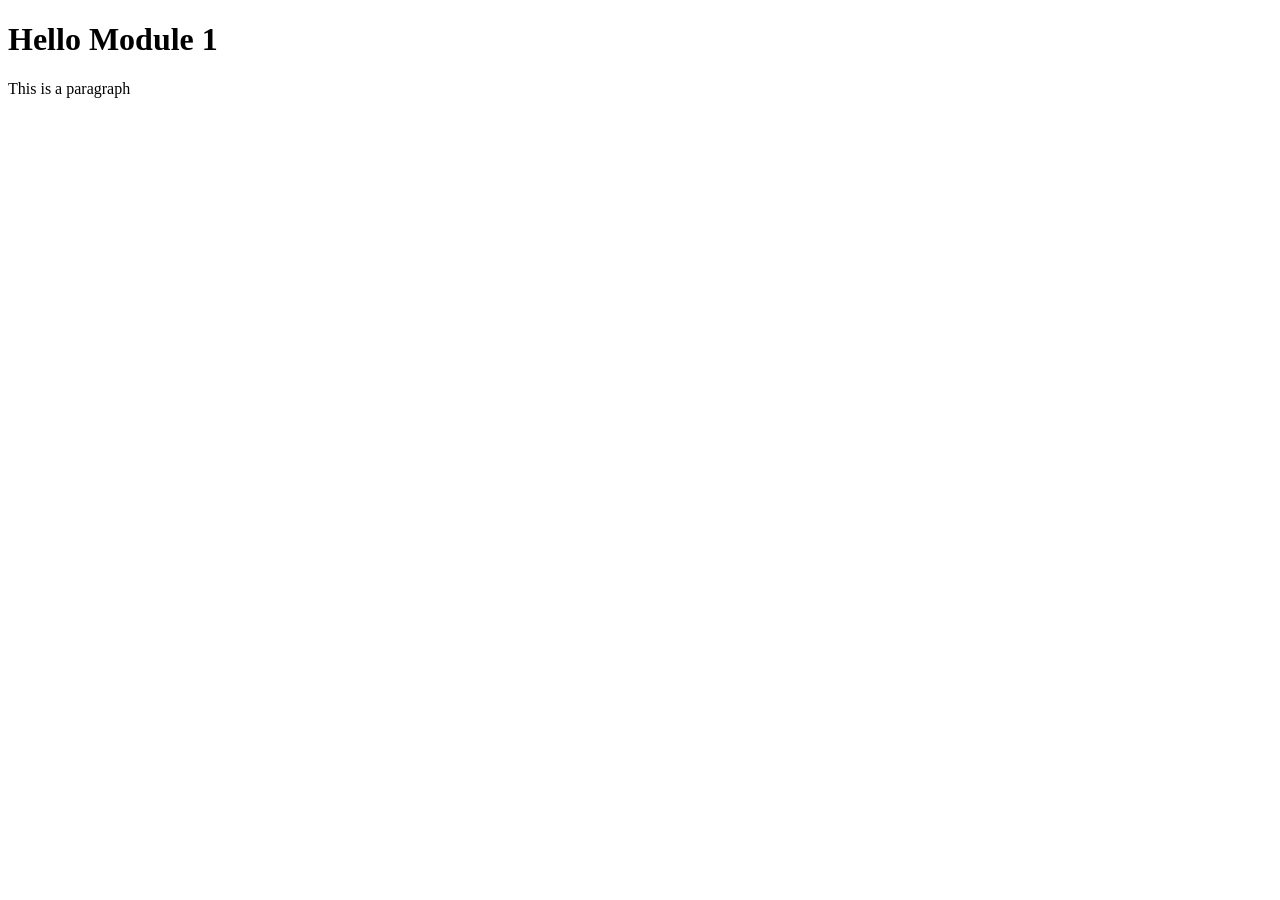
<file: index.html>
<!DOCTYPE html>
<html lang="en">
<head>
    <meta charset="UTF-8">
    <meta name="viewport" content="width=device-width, initial-scale=1.0">
    <title>Module 1</title>
</head>
<body>
<h1>Hello Module 1</h1>
<p>This is a paragraph </p>
<div>
    <h1></h1>
    <h1></h1>
</div>


    <script src="./app.js"> </script>
</body>
</html>
</file>
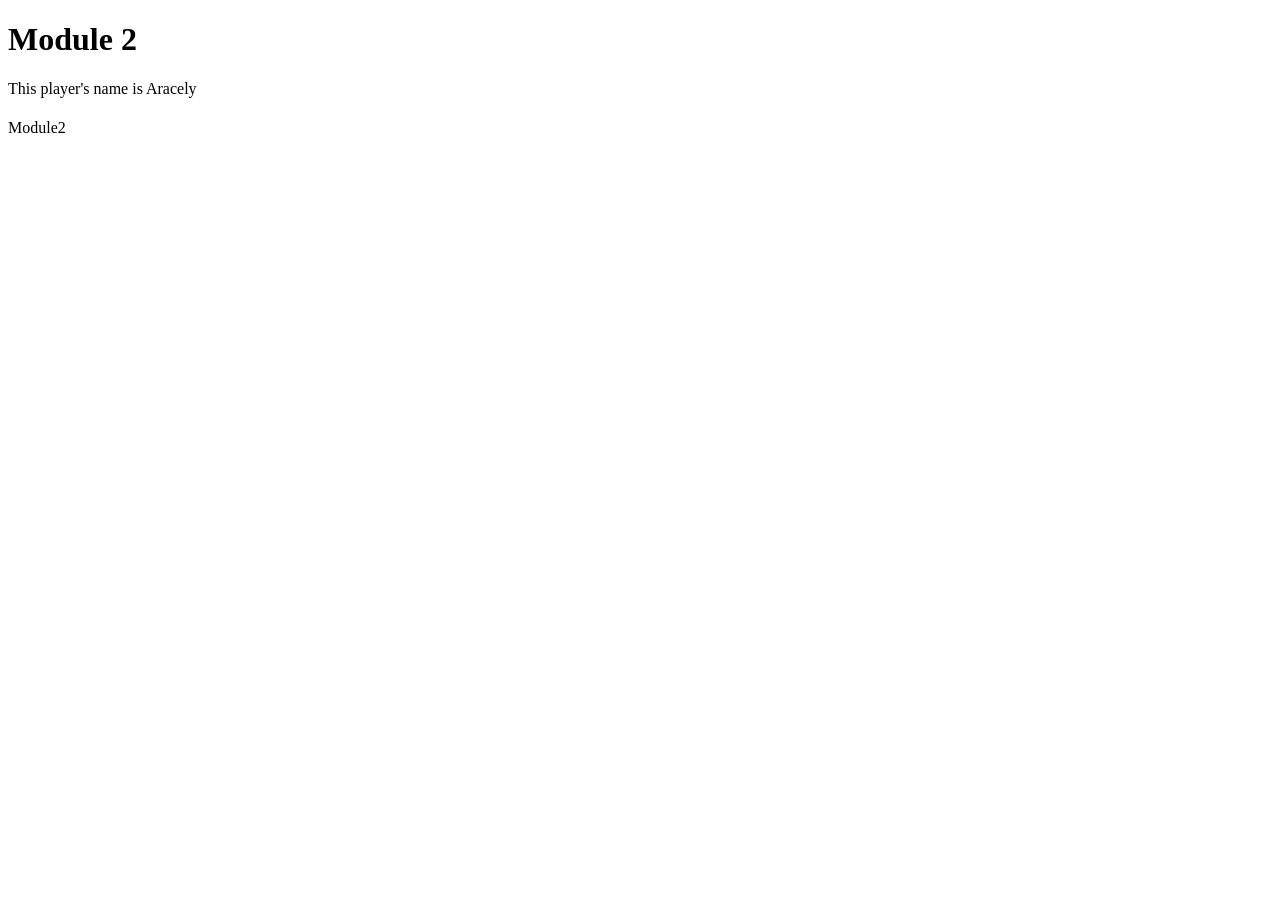
<file: module2/index.html>
<!DOCTYPE html>
<html lang="en">
<head>
    <meta charset="UTF-8">
    <meta name="viewport" content="width=device-width, initial-scale=1.0">
    <title>Module 2</title>
</head>
<body>
<h1>Module 2</h1>
<p id="demo"></p>
<div>
    <h1></h1>
    <h1></h1>
</div>


<script src="./app.js"> 
    
</script>
</body>
</html>
</file>
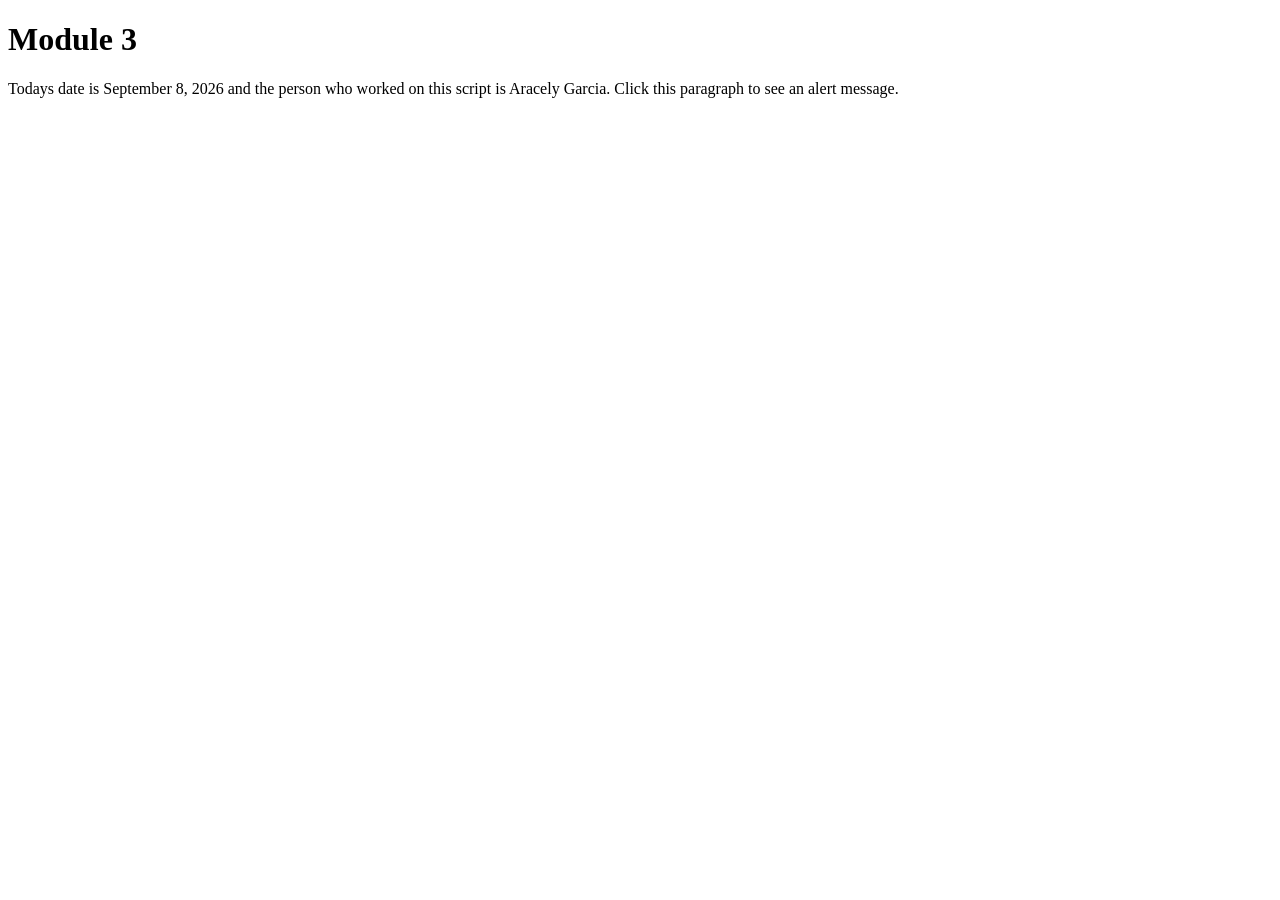
<file: module3/index.html>
<!DOCTYPE html>
<html lang="en">
<head>
    <meta charset="UTF-8">
    <meta name="viewport" content="width=device-width, initial-scale=1.0">
    <title>Module 3</title>
</head>
<body>
<h1>Module 3</h1>
<p id="demo"></p>
<div>
    <h1></h1>
    <h1></h1>
</div>


<script src="./app.js"> 
    
</script>
</body>
</html>
</file>
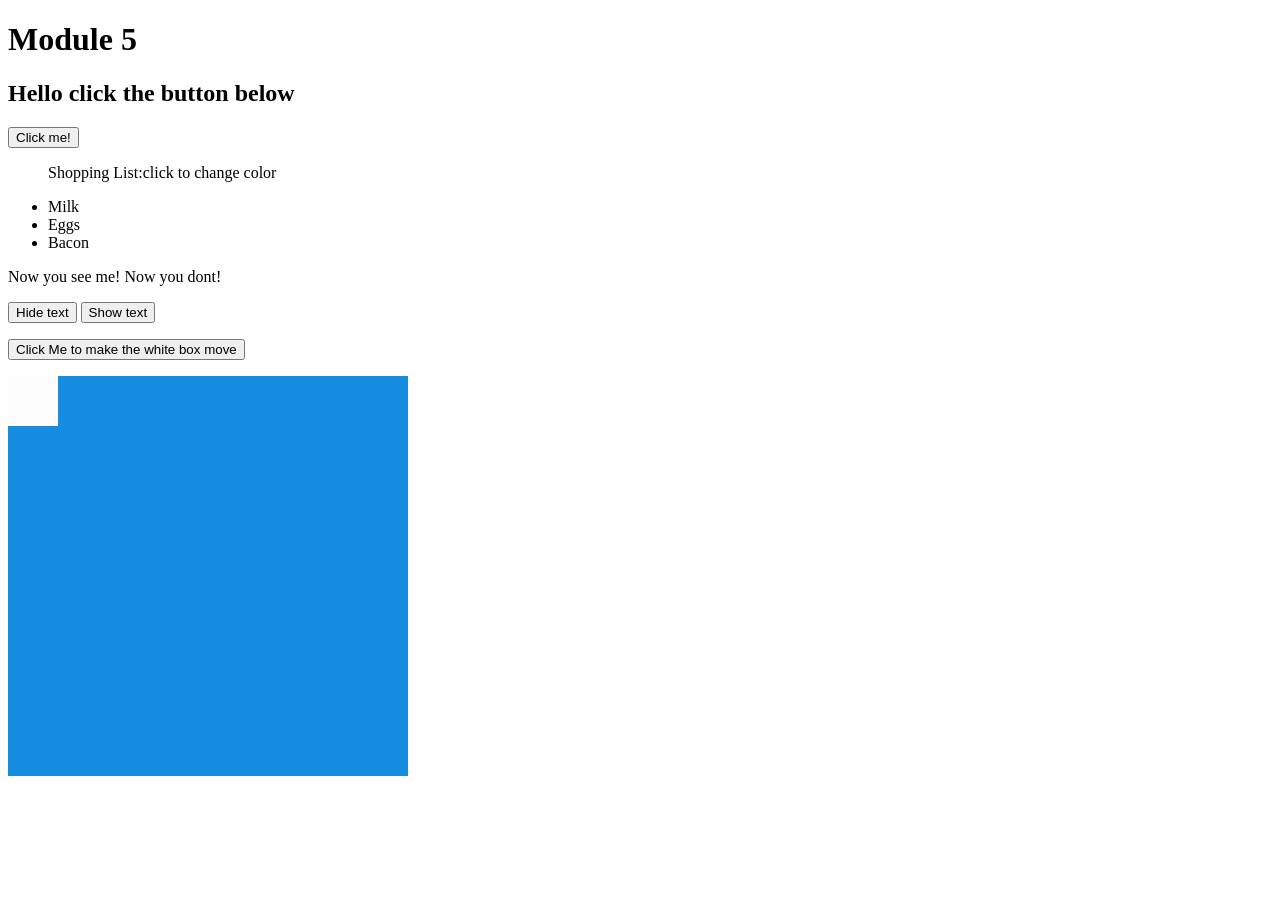
<file: module5/index.html>
<!DOCTYPE html>
<html lang="en">
<head>
    <meta charset="UTF-8">
    <meta name="viewport" content="width=device-width, initial-scale=1.0">
    <link rel="stylesheet" href="./style.css">
    <title>Module 5</title>
</head>
<body>
<h1>Module 5</h1>
<p id="demo"></p>
<div>
    <h2 class="title">Hello click the button below</h2>
    <button class="changeColor">Click me!</button>
</div>

<ul class="name-list">
    <p>Shopping List:click to change color</p>
    <li>Milk</li>
    <li>Eggs</li>
    <li>Bacon</li>
</ul>

<p id="p1">
Now you see me!
Now you dont!
</p>
<input type="button" value="Hide text" onclick="document.getElementById('p1').style.visibility='hidden'">
<input type="button" value="Show text" onclick="document.getElementById('p1').style.visibility='visible'">



<p><button onclick="myMove()">Click Me to make the white box move </button></p> 

<div id ="container">
  <div id ="animate"></div>
</div>
</body>

<script src="./app.js"></script>

</html>
</file>
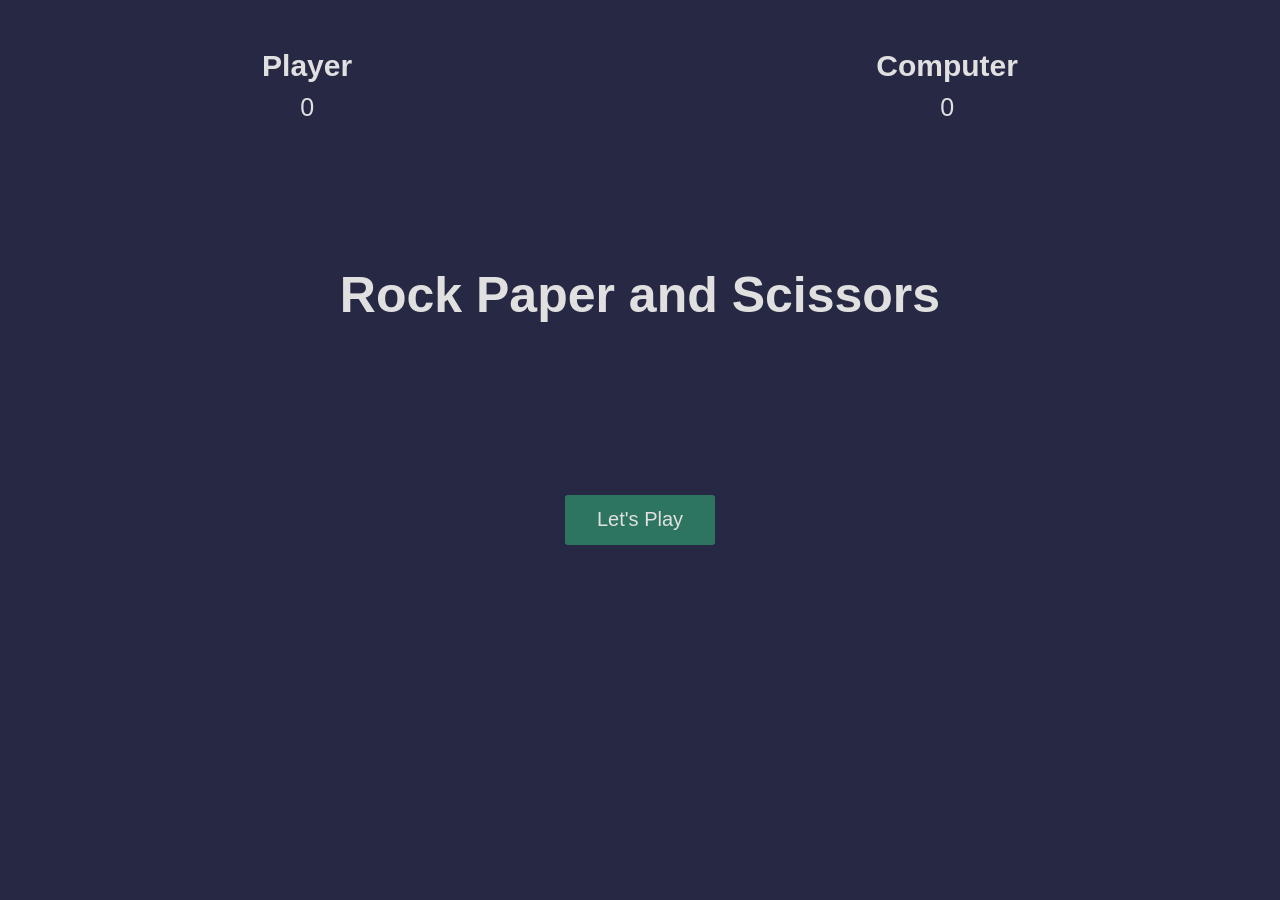
<file: module7/index.html>
<!DOCTYPE html>
<html lang="en">
  <head>
    <meta charset="UTF-8" />
    <meta name="viewport" content="width=device-width, initial-scale=1.0" />
    <meta http-equiv="X-UA-Compatible" content="ie=edge" />
    <link rel="stylesheet" href="./style.css" />
    <title>Rock paper and scissors</title>
  </head>
  <body>
    <section class="game">
      <div class="score">
        <div class="player-score">
          <h2>Player</h2>
          <p>0</p>
        </div>
        <div class="computer-score">
          <h2>Computer</h2>
          <p>0</p>
        </div>
      </div>

      <div class="intro">
        <h1>Rock Paper and Scissors</h1>
        <button>Let's Play</button>
      </div>

      <div class="match fadeOut">
        <h2 class="winner">Choose an option</h2>
        <div class="hands">
          <img class="player-hand" src="./assets/rock.png" alt="" />
          <img class="computer-hand" src="./assets/rock.png" alt="" />
        </div>
        <div class="options">
          <button class="rock">rock</button>
          <button class="paper">paper</button>
          <button class="scissors">scissors</button>
        </div>
      </div>
    </section>

    <script src="app.js"></script>
  </body>
</html>
</file>
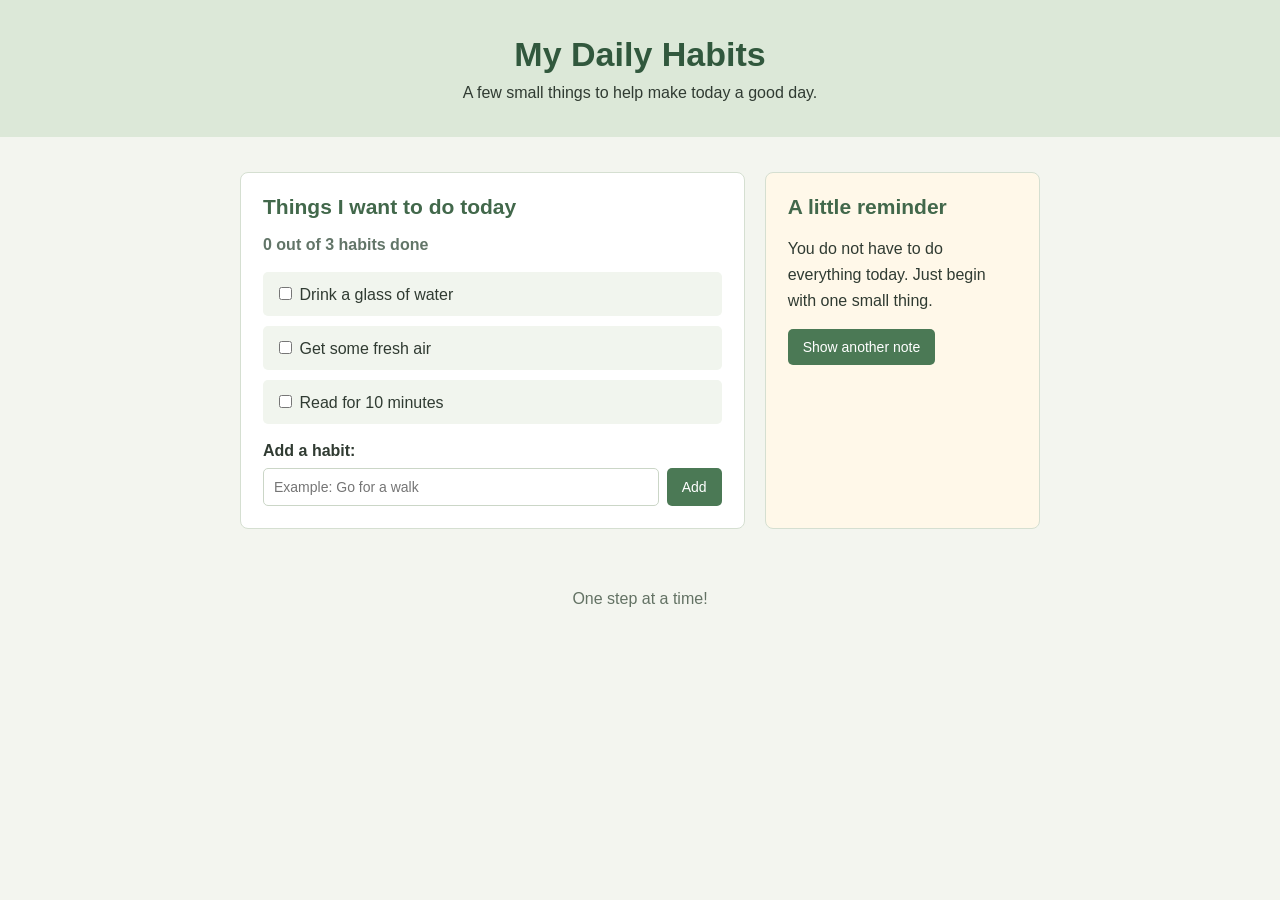
<file: module9final/index.html>
<!DOCTYPE html>
<html lang="en">
<head>
  <meta charset="UTF-8">
  <meta name="viewport" content="width=device-width, initial-scale=1.0">
  <title>My Daily Habits</title>
  <link rel="stylesheet" href="style.css">
  <script src="app.js" defer></script>
</head>
<body>
  <header>
    <h1>My Daily Habits</h1>
    <p>A few small things to help make today a good day.</p>
  </header>

  <main>
    <section class="habit-box">
      <h2>Things I want to do today</h2>
      <p id="progress">0 out of 0 habits done</p>

      <ul id="habit-list"></ul>

      <form id="habit-form">
        <label for="habit-input">Add a habit:</label>
        <div class="form-row">
          <input id="habit-input" type="text" placeholder="Example: Go for a walk" maxlength="50" required>
          <button type="submit">Add</button>
        </div>
      </form>
    </section>

    <section class="note-box">
      <h2>A little reminder</h2>
      <p id="daily-note">Loading a note...</p>
      <button id="new-note" type="button" disabled>Show another note</button>
    </section>
  </main>

  <footer>
    <p>One step at a time!</p>
  </footer>
</body>
</html>
</file>
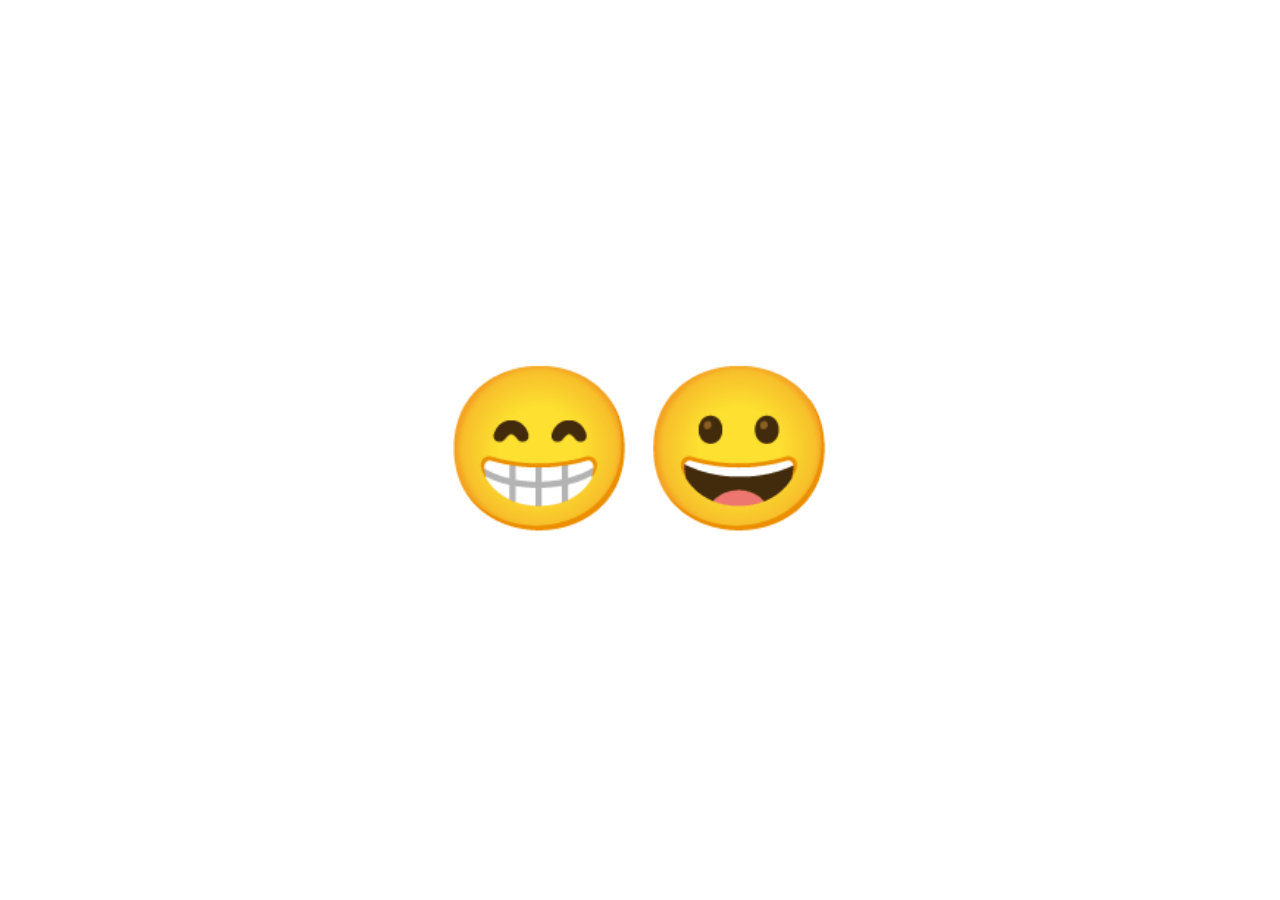
<file: module8/project1/index.html>
<!DOCTYPE html>
<html lang="en">
<head>
  <meta charset="UTF-8">
  <meta name="viewport" content="width=device-width, initial-scale=1.0">
  <link rel="stylesheet" href="style.css">
  <title>Module 8</title>
</head>
<body>
  <div class="emoji closed active" id="closed-face">😁</div>
  <div class="emoji open active" id="open-face">😀</div>
  <script src="app.js"></script>
</body>
</html>
</file>
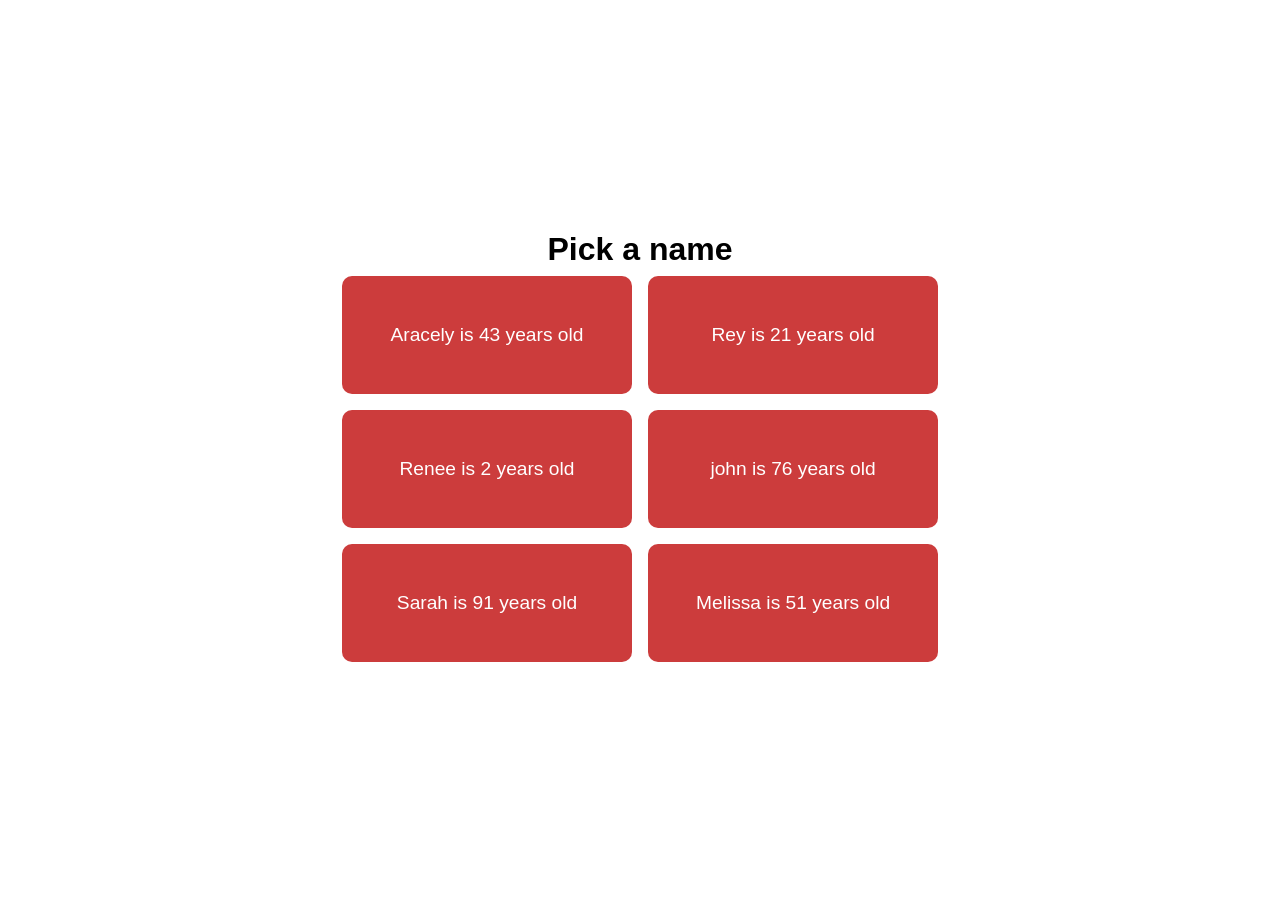
<file: module8/project2/index.html>
<!DOCTYPE html>
<html lang="en">
<head>
    <meta charset="UTF-8">
    <meta name="viewport" content="width=device-width, initial-scale=1.0">
    <title>Document</title>
    <link rel="stylesheet" href="styles.css">
</head>
<body>
    <h1>Pick a name</h1>
    <div id="info"> </div>
    <script src="app.js"></script>
</body>
</html>
</file>
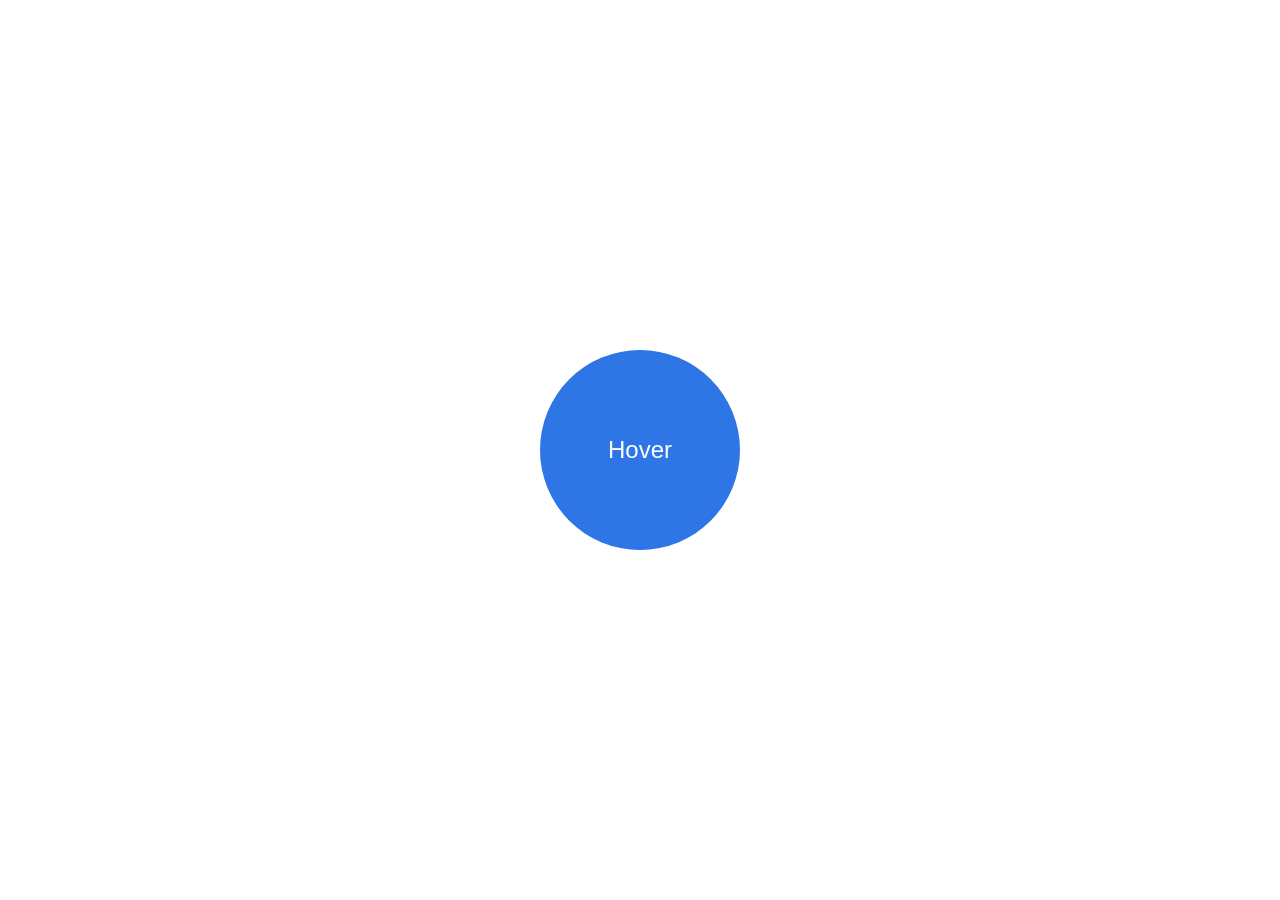
<file: module8/project3/index.html>
<!DOCTYPE html>
<html lang="en">
<head>
    <meta charset="UTF-8">
    <meta name="viewport" content="width=device-width, initial-scale=1.0">
    <title>Document</title>
    <link rel="stylesheet" href="styles.css">
</head>
<body>
    <div id="circle">Hover</div>
    <script src="app.js"></script>
</body>
</html>
</file>
<file: module5/style.css>
.change { 
    color: rgb(46, 154, 222);
    background-color: rgb(80, 25, 25);
    font-size: 40px;
    border: 1px solid white;
}

#container {
  width: 400px;
  height: 400px;
  position: relative;
  background: rgb(22, 140, 225);
}
#animate {
  width: 50px;
  height: 50px;
  position: absolute;
  background-color: rgb(253, 253, 253);
}

.h1 {
    color: blue;
    font-size: 20px;
}
</file>
<file: module7/style.css>
* {
  margin: 0;
  padding: 0;
  box-sizing: border-box;
}

section {
  height: 100vh;
  background-color: rgb(39, 41, 68);
  font-family: sans-serif;
}

.score {
  color: rgb(224, 224, 224);
  height: 20vh;
  display: flex;
  justify-content: space-around;
  align-items: center;
}
.score h2 {
  font-size: 30px;
}
.score p {
  text-align: center;
  padding: 10px;
  font-size: 25px;
}

.intro {
  color: rgb(224, 224, 224);
  height: 50vh;
  display: flex;
  flex-direction: column;
  align-items: center;
  justify-content: space-around;
  transition: opacity 0.5s ease;
}

.intro h1 {
  font-size: 50px;
}
.intro button,
.match button {
  width: 150px;
  height: 50px;
  background: none;
  border: none;
  color: rgb(224, 224, 224);
  font-size: 20px;
  background: rgb(45, 117, 96);
  border-radius: 3px;
  cursor: pointer;
}

.match {
  position: absolute;
  top: 50%;
  left: 50%;
  transform: translate(-50%, -50%);
  transition: opacity 0.5s ease 0.5s;
}
.winner {
  color: rgb(224, 224, 224);
  text-align: center;
  font-size: 50px;
}

.hands,
.options {
  display: flex;
  justify-content: space-around;
  align-items: center;
}

.player-hand {
  transform: rotateY(180deg);
}

div.fadeOut {
  opacity: 0;
  pointer-events: none;
}

div.fadeIn {
  opacity: 1;
  pointer-events: all;
}

@keyframes shakePlayer {
  0% {
    transform: rotateY(180deg) translateY(0px);
  }
  15% {
    transform: rotateY(180deg) translateY(-50px);
  }
  25% {
    transform: rotateY(180deg) translateY(0px);
  }
  35% {
    transform: rotateY(180deg) translateY(-50px);
  }
  50% {
    transform: rotateY(180deg) translateY(0px);
  }
  65% {
    transform: rotateY(180deg) translateY(-50px);
  }
  75% {
    transform: rotateY(180deg) translateY(0px);
  }
  85% {
    transform: rotateY(180deg) translateY(-50px);
  }
  100% {
    transform: rotateY(180deg) translateY(0px);
  }
}

@keyframes shakeComputer {
  0% {
    transform: translateY(0px);
  }
  15% {
    transform: translateY(-50px);
  }
  25% {
    transform: translateY(0px);
  }
  35% {
    transform: translateY(-50px);
  }
  50% {
    transform: translateY(0px);
  }
  65% {
    transform: translateY(-50px);
  }
  75% {
    transform: translateY(0px);
  }
  85% {
    transform: translateY(-50px);
  }
  100% {
    transform: translateY(0px);
  }
}
</file>
<file: module9final/style.css>
* {
  box-sizing: border-box;
}

body {
  margin: 0;
  background-color: #f3f5ef;
  color: #303b32;
  font-family: Arial, sans-serif;
}

header {
  padding: 35px 20px;
  background-color: #dce8d8;
  text-align: center;
}

header h1 {
  margin: 0 0 10px;
  color: #31583d;
  font-size: 34px;
}

header p {
  margin: 0;
}

main {
  display: flex;
  width: 90%;
  max-width: 800px;
  margin: 35px auto;
  gap: 20px;
}

.habit-box,
.note-box {
  padding: 22px;
  border: 1px solid #d5dfd1;
  border-radius: 8px;
  background-color: white;
}

.habit-box {
  flex: 2;
}

.note-box {
  flex: 1;
  background-color: #fff8e9;
}

h2 {
  margin-top: 0;
  color: #42684b;
  font-size: 21px;
}

#progress {
  color: #627568;
  font-weight: bold;
}

#habit-list {
  min-height: 120px;
  margin: 18px 0;
  padding: 0;
  list-style: none;
}

#habit-list li {
  margin: 10px 0;
  padding: 12px;
  border-radius: 5px;
  background-color: #f1f5ee;
}

#habit-list input {
  accent-color: #4b7955;
}

form label {
  display: block;
  margin-bottom: 8px;
  font-weight: bold;
}

.form-row {
  display: flex;
  gap: 8px;
}

input[type="text"] {
  width: 100%;
  min-width: 0;
  padding: 10px;
  border: 1px solid #cbd6c7;
  border-radius: 5px;
  font-size: 14px;
}

button {
  padding: 10px 15px;
  border: 0;
  border-radius: 5px;
  background-color: #4b7955;
  color: white;
  cursor: pointer;
  font-size: 14px;
}

button:hover {
  background-color: #365e40;
}

button:disabled {
  background-color: #a7b3a5;
  cursor: not-allowed;
}

.note-box p {
  min-height: 75px;
  line-height: 1.6;
}

footer {
  padding: 10px 20px 25px;
  color: #637264;
  text-align: center;
}

@media (max-width: 600px) {
  main {
    flex-direction: column;
  }
}
</file>
<file: module8/project1/style.css>
*{
    box-sizing: border-box;
    margin: 0;
    padding: 0;
}

body {
    display: flex;
    justify-content: center;
    align-items: center;
    height: 100vh;
}

.emoji {
    font-size: 10rem;
    cursor: pointer;
    user-select: none;
}

.closed {
   display: none;
}

.open {
   display: none;
}
.active{
    display: block;
}
</file>
<file: module8/project2/styles.css>
* {
    box-sizing: border-box;
    margin: 0;
    padding: 0;
    font-family: 'Trebuchet MS', 'lucida Sans Unicode', 'lucida Grande',   
        'lucida Sans', Arial, sans-serif;

}

body {
    display: flex;
    flex-direction: column;
    justify-content: center;
    align-items: center;
    height: 100vh;
}
#info {
    display: grid;
    grid-template-columns:1fr 1fr;
}

#info div {
    padding: 3rem; 
    background-color: #cc3c3c; 
    margin: 0.5rem;
    border-radius: 10px;
    color: white;
    font-size: 1.2rem;
    text-align: center;
}
</file>
<file: module8/project3/styles.css>
* {
    box-sizing: border-box;
    margin: 0;
    padding: 0;
    font-family: 'Trebuchet MS', 'lucida Sans Unicode', 'lucida Grande',   
        'lucida Sans', Arial, sans-serif;

}

body {
    display: flex;
    flex-direction: column;
    justify-content: center;
    align-items: center;
    height: 100vh;
}

#circle {
    display: flex;
    justify-content: center;
    align-items: center;    
    height: 200px; 
    width: 200px;
    background-color: #2e75e6;
    border-radius: 100px;
    font-size: 1.5rem;
    color: white;
    cursor: pointer;
    transition: cubic-bezier(0.075, 0.82, 0.165, 1) 3s;
}

.hover {
    transform: scale(2);
}
</file>
